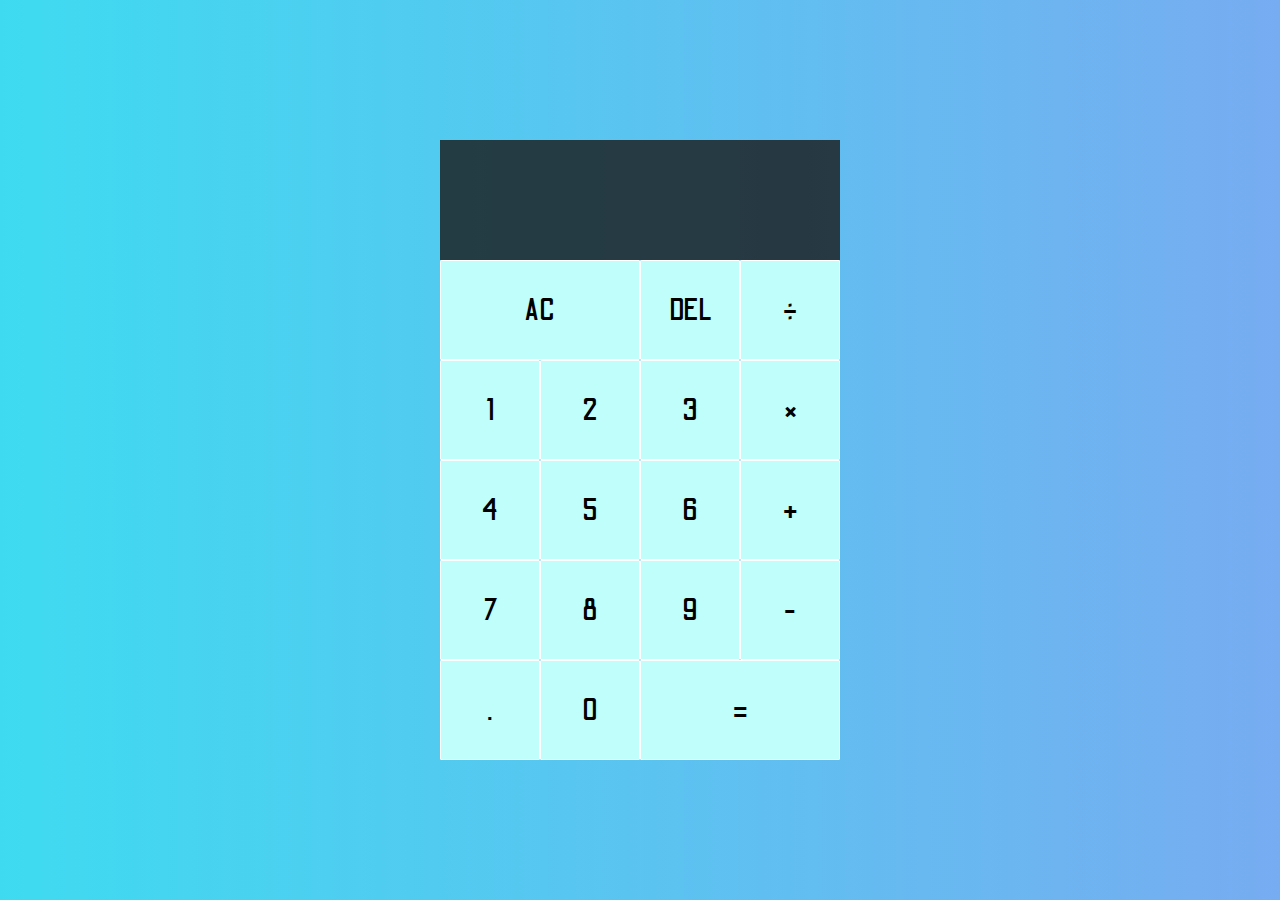
<file: calculator/index.html>
<!DOCTYPE html>
<html lang="en">
<head>
    <meta charset="UTF-8">
    <meta http-equiv="X-UA-Compatible" content="IE=edge">
    <meta name="viewport" content="width=device-width, initial-scale=1.0">
    <title>Calculator</title>
    <link rel="stylesheet" href="css/calculator.css">
    <script src="js/calculator.js" defer></script>
</head>
<body>
    <div class="calculator-wrap">
        <div class="calc-display">
            <div class="prev-operand" data-prev-operand></div>
            <div class="curr-operand" data-curr-operand></div>
        </div>
        <button class="span-two" data-allclear>AC</button>
        <button data-delete>DEL</button>
        <button data-operation>÷</button>
        <button data-number>1</button>
        <button data-number>2</button>
        <button data-number>3</button>
        <button data-operation>×</button>
        <button data-number>4</button>
        <button data-number>5</button>
        <button data-number>6</button>
        <button data-operation>+</button>
        <button data-number>7</button>
        <button data-number>8</button>
        <button data-number>9</button>
        <button data-operation>-</button>
        <button data-number>.</button>
        <button data-number>0</button>
        <button class="span-two" data-equal>=</button>
    </div>
</body>
</html>
</file>
<file: calculator/css/calculator.css>
@import url('https://fonts.googleapis.com/css2?family=Odibee+Sans&display=swap');
*,*::before, *::after{
    font-weight: normal;
    box-sizing: border-box;
    font-family: 'Odibee sans', cursive;
}
body{
    padding: 0;
    margin: 0;
    background:linear-gradient(to right,#3edbf0,#77acf1)
}
.calculator-wrap{
    display:grid;
    justify-content:center;
    height: 100vh;
    align-content: center;
    grid-template-columns: repeat(4,100px);
    grid-template-rows: minmax(120px, auto) repeat(5,100px);
}
.calculator-wrap > button{
    background-color: #c0fefc;
    border: 1px solid white;
    border-radius: 1px;
    cursor: pointer;
    outline: none;
    font-size: 2rem;
    transition: all;
    transition-delay: 0.1s;
    transition-timing-function: ease-in-out;
}
.calculator-wrap > button:hover{
    background-color: rgba(255,255,255,0.9);
    
}
.span-two{
    grid-column: span 2;
}
.calc-display{
    grid-column: span 4;
    background-color: rgba(24,24,24,0.8);
    color: rgba(255,255,255,0.9);
    display: flex;
    flex-direction: column;
    align-items: flex-end;
    justify-content: space-around;
    padding: 10px;
    word-wrap: break-word;
    word-break: break-all;
}
.calc-display .prev-operand{
    font-size: 1.5rem;
    color: rgba(255,255,255,0.7);
}
.calc-display .curr-operand{
    font-size: 2rem;
    color: white;
}
</file>
